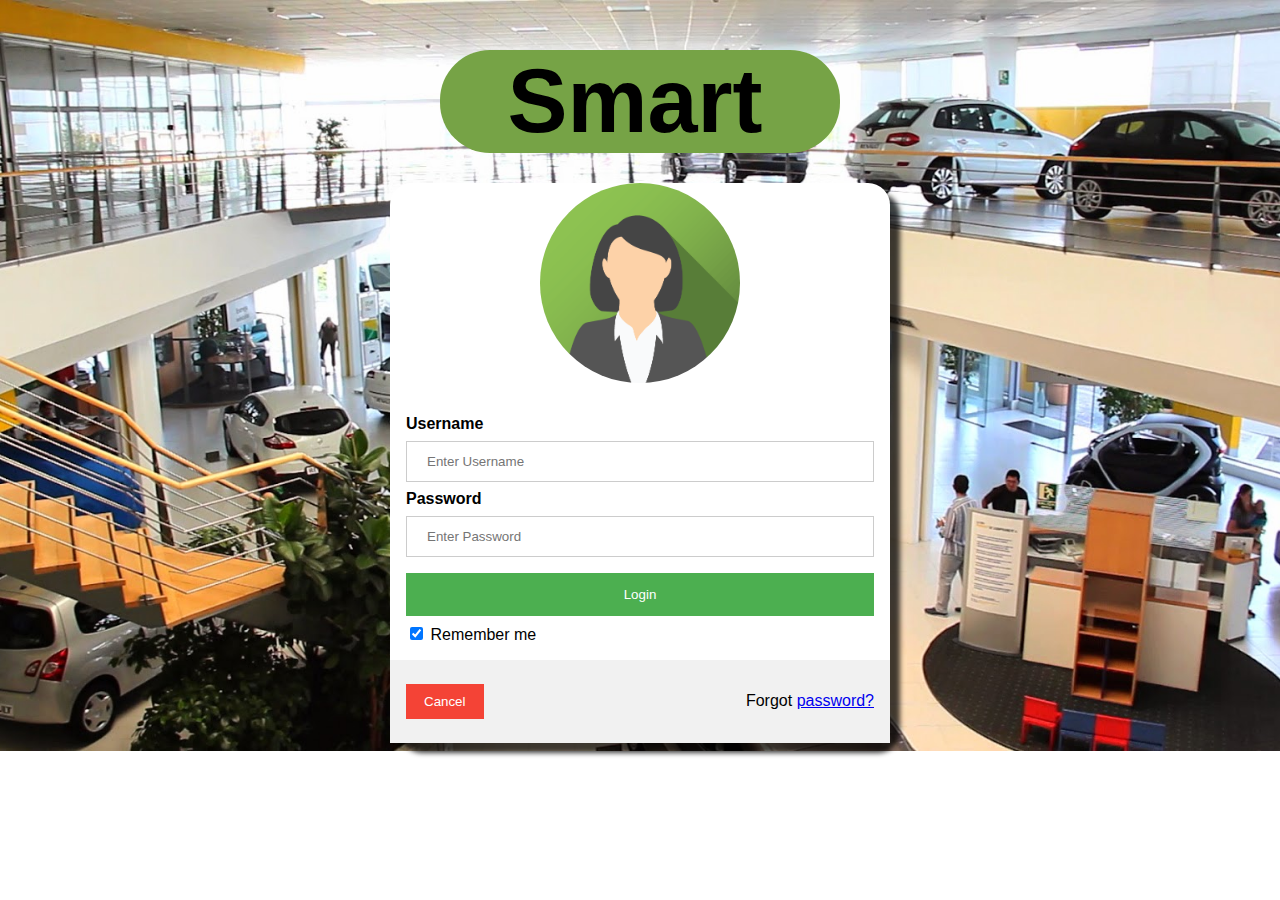
<file: app/templates/index.html>
<!DOCTYPE html>
<html lang="en">
<head>
	<meta charset="UTF-8">
	<title>Document</title>

	<link rel="stylesheet" href="https://use.fontawesome.com/releases/v5.4.2/css/all.css" integrity="sha384-/rXc/GQVaYpyDdyxK+ecHPVYJSN9bmVFBvjA/9eOB+pb3F2w2N6fc5qB9Ew5yIns" crossorigin="anonymous">
	<link rel="stylesheet" href="../estilos/estilos.css">
</head>
<body>
	<header class="encabezado">
		<h1 class="titulo">Smart</h1>
		<i class="fas fa-car logo"></i>
	</header>

	<div class="login">
		  <div class="imgcontainer">
		    <img src="../estilos/img/img_avatar2.png" alt="Avatar" class="avatar">
		  </div>		

		  <div class="container">
		    <label for="uname"><b>Username</b></label>
		    <input type="text" placeholder="Enter Username" name="uname" required>		

		    <label for="psw"><b>Password</b></label>
		    <input type="password" placeholder="Enter Password" name="psw" required>
		        
		    <button type="submit"><a class="alogin" href="../templates/main.html">Login</a></button>
		    <label>
		      <input type="checkbox" checked="checked" name="remember"> Remember me
		    </label>
		  </div>		

		  <div class="container" style="background-color:#f1f1f1">
		    <button type="button" class="cancelbtn">Cancel</button>
		    <span class="psw">Forgot <a href="#">password?</a></span>
		  </div>
	</div>

</body>
</html>
</file>
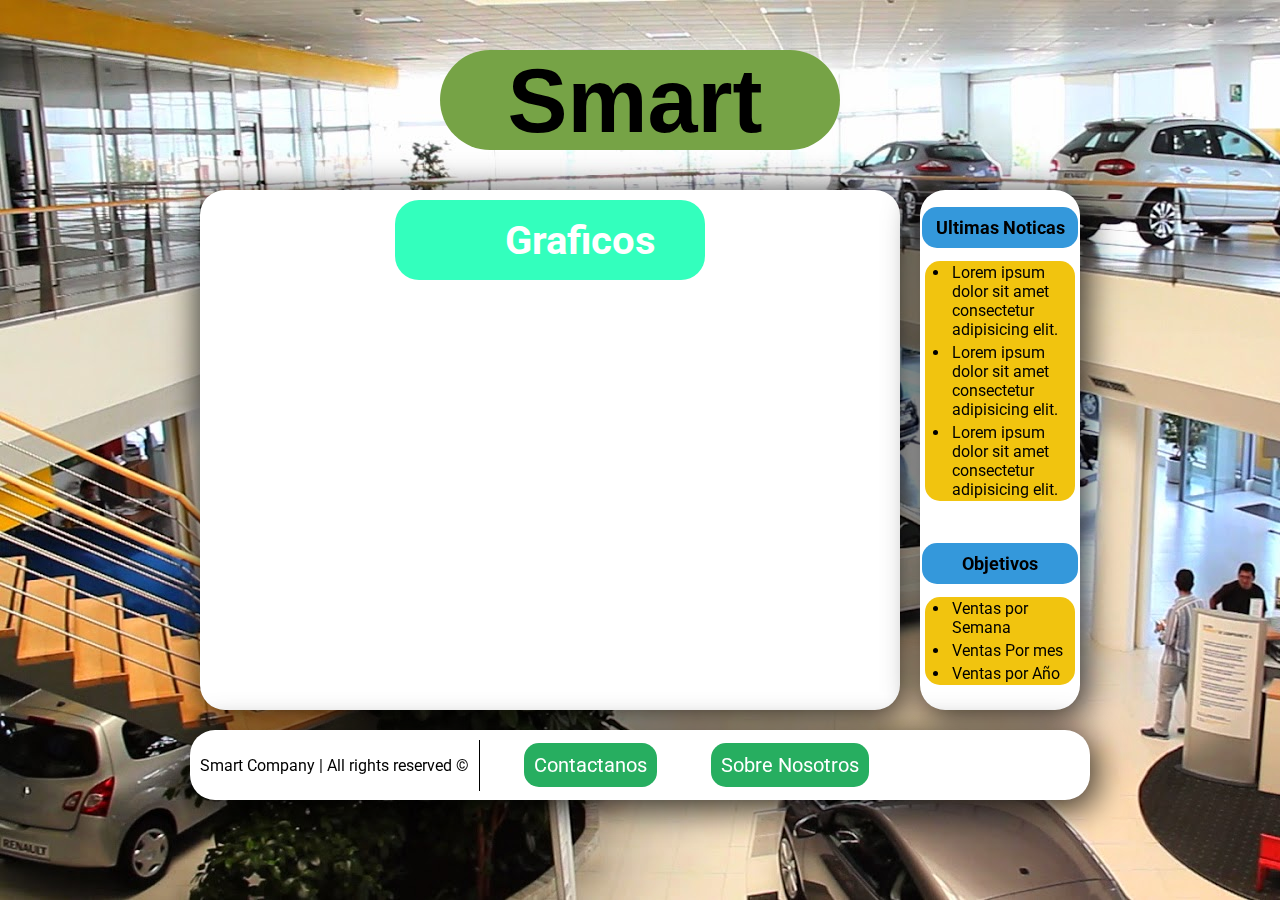
<file: app/templates/graficos.html>
<!DOCTYPE html>
<html lang="en">
<head>
	<meta charset="UTF-8">
	<title>Pedidos</title>
	<link rel="stylesheet" type="text/css" href="../estilos/global.css">
	<link rel="stylesheet" href="../estilos/graficos.css">
	<link rel="stylesheet" href="https://use.fontawesome.com/releases/v5.4.2/css/all.css" integrity="sha384-/rXc/GQVaYpyDdyxK+ecHPVYJSN9bmVFBvjA/9eOB+pb3F2w2N6fc5qB9Ew5yIns" crossorigin="anonymous">
	<link href="https://fonts.googleapis.com/css?family=Roboto" rel="stylesheet">
</head>
<body>
	<div class="grid-conteiner">
		<header class="encabezado">
			<h1 class="titulo">Smart</h1>
			<i class="fas fa-car logo"></i>
		</header>
		<div class="contenido">
			<div class="grid-boton">
				<i class="fas fa-file-invoice logo-menu"></i>
                <p class="texto-boton">Graficos</p>
            </div>
            <div class="graficos">
                    <iframe width="532px" height="290.5" seamless frameborder="0" scrolling="no" src="https://docs.google.com/spreadsheets/d/e/2PACX-1vRmGRDWLyNrvChzSFxm0Lq6p0_1OQjYVAMS7fVyJDfbE8LF-Vqsa-m0w5ZLkbKEXArR9n-qgq_XhSuP/pubchart?oid=652648098&amp;format=image"></iframe>
            </div>
			

		</div>


<div class="sidebar">
   <div class="ultimas-noticias">
      <p class="titulo-sidebar">Ultimas Noticas</p>
      <div class="lista-sidebar">
         <ul class="ul-sidebar">
            <li class=texto-sidebar>Lorem ipsum dolor sit amet consectetur adipisicing elit.</li>
            <li class=texto-sidebar>Lorem ipsum dolor sit amet consectetur adipisicing elit.</li>
            <li class=texto-sidebar>Lorem ipsum dolor sit amet consectetur adipisicing elit.</li>
         </ul>
      </div>
   </div>
   <div class="objetivos">
      <p class="titulo-sidebar">Objetivos</p>
      <div class="lista-sidebar">
         <ul class="ul-sidebar">
            <li class=texto-sidebar>Ventas por Semana</li>
            <li class=texto-sidebar>Ventas Por mes</li>
            <li class=texto-sidebar>Ventas por Año</li>
         </ul>
      </div>
   </div>
</div>
<div class="footer">
   <div class="smart-com">
      <p class="rights">Smart Company | All rights  reserved &copy;</p>
   </div>
   <div class="footer-com">
      <p class="contacto">Contactanos</p>
      <p class="sobre-nosotros">Sobre Nosotros</p>
      <div class="logos">
         <i class="fab fa-instagram logo-footer"></i>
         <i class="fab fa-facebook-square logo-footer"></i>
         <i class="fab fa-twitter-square logo-footer"></i>
      </div>
   </div>
</div>



	</div>
	<script src="../templates/js/scripts.js"></script>
	<script src="../templates/js/modal-ventas.js"></script>
</body>
</html>
</file>
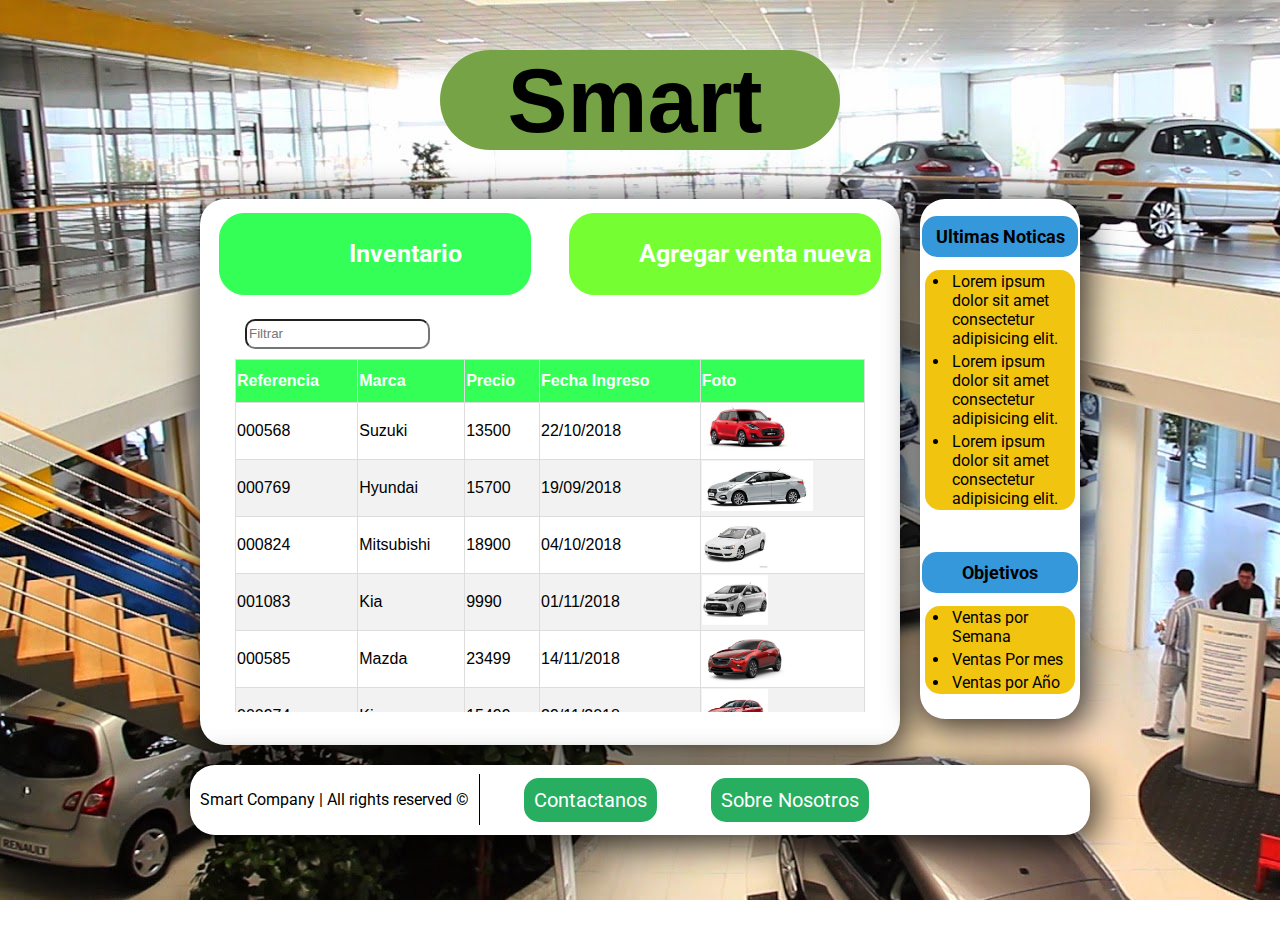
<file: app/templates/inventario.html>
<!DOCTYPE html>
<html lang="en">
<head>
	<meta charset="UTF-8">
	<title>Pedidos</title>
	<link rel="stylesheet" type="text/css" href="../estilos/global.css">
	<link rel="stylesheet" href="../estilos/inventario.css">
	<link rel="stylesheet" href="https://use.fontawesome.com/releases/v5.4.2/css/all.css" integrity="sha384-/rXc/GQVaYpyDdyxK+ecHPVYJSN9bmVFBvjA/9eOB+pb3F2w2N6fc5qB9Ew5yIns" crossorigin="anonymous">
	<link href="https://fonts.googleapis.com/css?family=Roboto" rel="stylesheet">
</head>
<body>
	<div class="grid-conteiner">
		<header class="encabezado">
			<h1 class="titulo">Smart</h1>
			<i class="fas fa-car logo"></i>
		</header>
		<div class="contenido">
			<div class="grid-boton">
				<i class="fas fa-file-invoice logo-menu"></i>
				<p class="texto-boton pedido">Inventario</p>
			</div>
			
			<a href="#" class="grid-boton" id="show-modal">
				<i class="fas fa-plus-circle logo-menu"></i>
				<p class="texto-boton">Agregar venta nueva</p>
			</a>

			<div class="lista-contenedor">
			
				<input type="search" class="light-table-filter filtro" data-table="order-table" placeholder="Filtrar">
				<div class="lista">
				<table class="order-table table tabla">
				<thead></thead>
					<tr>
                        <th>Referencia</th>
                        <th>Marca</th>
                        <th>Precio</th>
                        <th>Fecha Ingreso</th>
                        <th>Foto</th>
					</tr>
				</thead>
				<tbody>
                    <tr>
                        <td>000568</td>
                        <td>Suzuki</td>
                        <td>13500</td>
                        <td>22/10/2018</td>
                        <td><img class="foto-tabla" src="../estilos/img/suzuki.jpg" alt="suzuki"></td>
                    </tr>
                    <tr>
                        <td>000769</td>
                        <td>Hyundai</td>
                        <td>15700</td>
                        <td>19/09/2018</td>
                        <td><img class="foto-tabla" src="../estilos/img/accent.jpg" alt="accent"></td>                       
                    </tr>
                    <tr>
                        <td>000824</td>
                        <td>Mitsubishi</td>
                        <td>18900</td>
                        <td>04/10/2018</td>
                        <td><img class="foto-tabla" src="../estilos/img/lancer.jpg" alt="accent"></td>                       
                    </tr>
                    <tr>
                        <td>001083</td>
                        <td>Kia</td>
                        <td>9990</td>
                        <td>01/11/2018</td>
                        <td><img class="foto-tabla" src="../estilos/img/picanto.jpg" alt="accent"></td>                       
                    </tr>
                    <tr>
                        <td>000585</td>
                        <td>Mazda</td>
                        <td>23499</td>
                        <td>14/11/2018</td>
                        <td><img class="foto-tabla" src="../estilos/img/cx3.jpg" alt="accent"></td>                       
                    </tr>
                    <tr>
                        <td>000974</td>
                        <td>Kia</td>
                        <td>15499</td>
                        <td>29/11/2018</td>
                        <td><img class="foto-tabla" src="../estilos/img/rio.jpg" alt="accent"></td>                       
                    </tr>
				</tbody>
				</table>
			</div>
			</div>

		</div>

<div class="sidebar">
   <div class="ultimas-noticias">
      <p class="titulo-sidebar">Ultimas Noticas</p>
      <div class="lista-sidebar">
         <ul class="ul-sidebar">
            <li class=texto-sidebar>Lorem ipsum dolor sit amet consectetur adipisicing elit.</li>
            <li class=texto-sidebar>Lorem ipsum dolor sit amet consectetur adipisicing elit.</li>
            <li class=texto-sidebar>Lorem ipsum dolor sit amet consectetur adipisicing elit.</li>
         </ul>
      </div>
   </div>
   <div class="objetivos">
      <p class="titulo-sidebar">Objetivos</p>
      <div class="lista-sidebar">
         <ul class="ul-sidebar">
            <li class=texto-sidebar>Ventas por Semana</li>
            <li class=texto-sidebar>Ventas Por mes</li>
            <li class=texto-sidebar>Ventas por Año</li>
         </ul>
      </div>
   </div>
</div>
<div class="footer">
   <div class="smart-com">
      <p class="rights">Smart Company | All rights  reserved &copy;</p>
   </div>
   <div class="footer-com">
      <p class="contacto">Contactanos</p>
      <p class="sobre-nosotros">Sobre Nosotros</p>
      <div class="logos">
         <i class="fab fa-instagram logo-footer"></i>
         <i class="fab fa-facebook-square logo-footer"></i>
         <i class="fab fa-twitter-square logo-footer"></i>
      </div>
   </div>
</div>




	</div>
	<script src="../templates/js/scripts.js"></script>
	<script src="../templates/js/modal-ventas.js"></script>
</body>
</html>
</file>
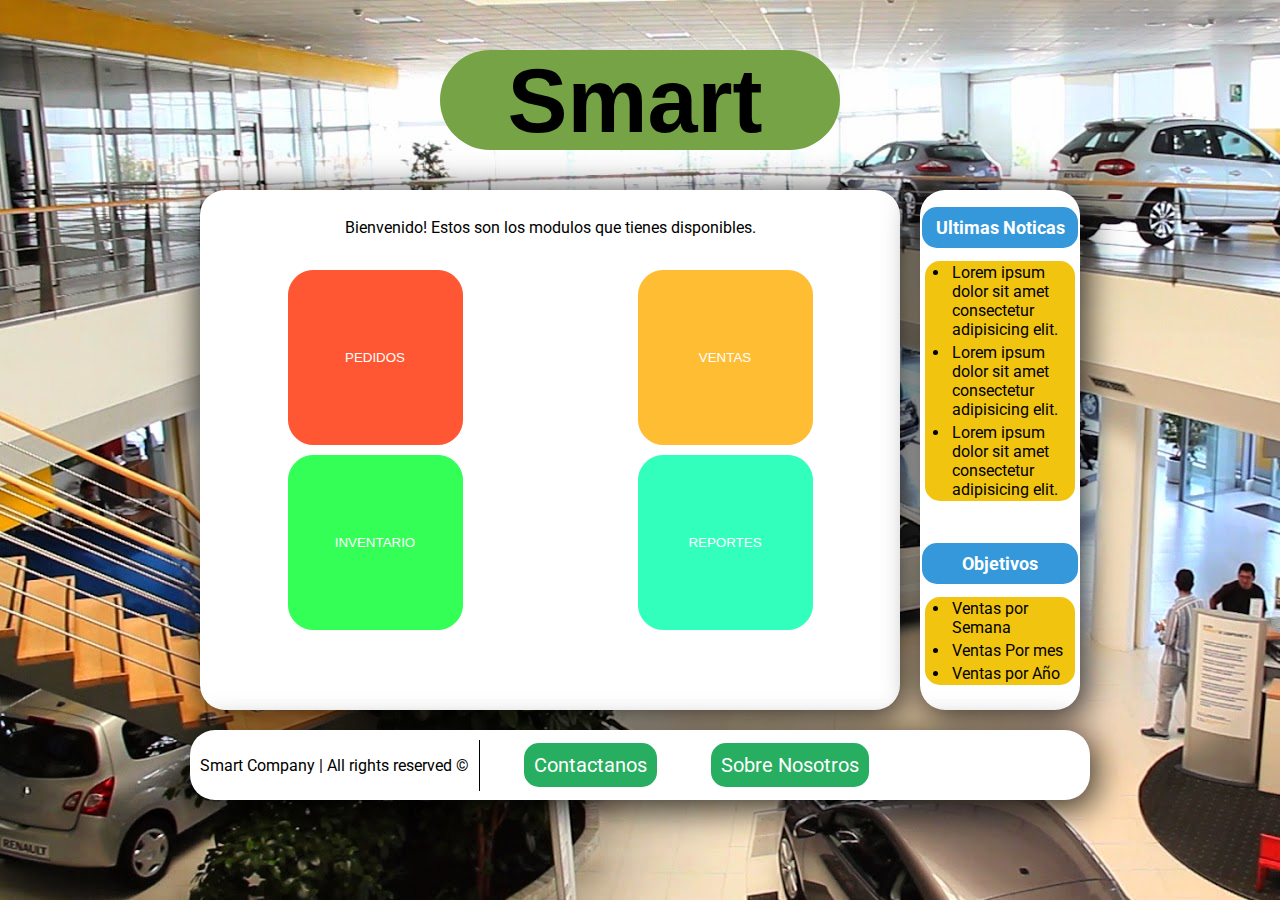
<file: app/templates/main.html>
<!DOCTYPE html>
<html lang="en">
<head>
	<meta charset="UTF-8">
	<title>Main</title>
	<link rel="stylesheet" type="text/css" href="../estilos/global.css">
	<link rel="stylesheet" href="../estilos/main.css">
	<link rel="stylesheet" href="https://use.fontawesome.com/releases/v5.4.2/css/all.css" integrity="sha384-/rXc/GQVaYpyDdyxK+ecHPVYJSN9bmVFBvjA/9eOB+pb3F2w2N6fc5qB9Ew5yIns" crossorigin="anonymous">
	<link href="https://fonts.googleapis.com/css?family=Roboto" rel="stylesheet">
</head>
<body>
	<div class="grid-conteiner">
		<header class="encabezado">
			<h1 class="titulo">Smart</h1>
			<i class="fas fa-car logo"></i>
		</header>
		<div class="contenido">
			<p class="info">Bienvenido! Estos son los modulos que tienes disponibles. </p>
			<div class="pedidos">
				<a href="pedidos.html">
					<button type="button" class="boton"> <i class="fas fa-file-invoice logo-menu"></i><p>PEDIDOS</p></button>
				</a>
			</div>
			<div class="ventas">
				<a href="ventas.html">
					<button type="button" class="boton"><i class="fas fa-shopping-cart logo-menu"></i><p>VENTAS</p></button>
				</a>
			</div>
			<div class="inventario">
				<a href="inventario.html">
					<button type="button" class="boton"><i class="fas fa-warehouse logo-menu"></i><p>INVENTARIO</p></button>
				</a>
			</div>
			<div class="reportes">
				<a href="graficos.html">
					<button type="button" class="boton"><i class="fas fa-chart-bar logo-menu"></i><p>REPORTES</p></button>
				</a>
			</div>
			<div class="relleno"></div>

		</div>
		


		<div class="sidebar">
		   <div class="ultimas-noticias">
		      <p class="titulo-sidebar">Ultimas Noticas</p>
		      <div class="lista-sidebar">
		         <ul class="ul-sidebar">
		            <li class=texto-sidebar>Lorem ipsum dolor sit amet consectetur adipisicing elit.</li>
		            <li class=texto-sidebar>Lorem ipsum dolor sit amet consectetur adipisicing elit.</li>
		            <li class=texto-sidebar>Lorem ipsum dolor sit amet consectetur adipisicing elit.</li>
		         </ul>
		      </div>
		   </div>
		   <div class="objetivos">
		      <p class="titulo-sidebar">Objetivos</p>
		      <div class="lista-sidebar">
		         <ul class="ul-sidebar">
		            <li class=texto-sidebar>Ventas por Semana</li>
		            <li class=texto-sidebar>Ventas Por mes</li>
		            <li class=texto-sidebar>Ventas por Año</li>
		         </ul>
		      </div>
		   </div>
		</div>



<div class="footer">
  <div class="smart-com">
    <p class="rights">Smart Company | All rights  reserved &copy;</p>
  </div>
  <div class="footer-com">
    <p class="contacto">Contactanos</p>
    <p class="sobre-nosotros">Sobre Nosotros</p>
    <div class="logos">
    <i class="fab fa-instagram logo-footer"></i>
    <i class="fab fa-facebook-square logo-footer"></i>
    <i class="fab fa-twitter-square logo-footer"></i>
  </div>
  </div>
</div>


	</div>
</body>
</html>
</file>
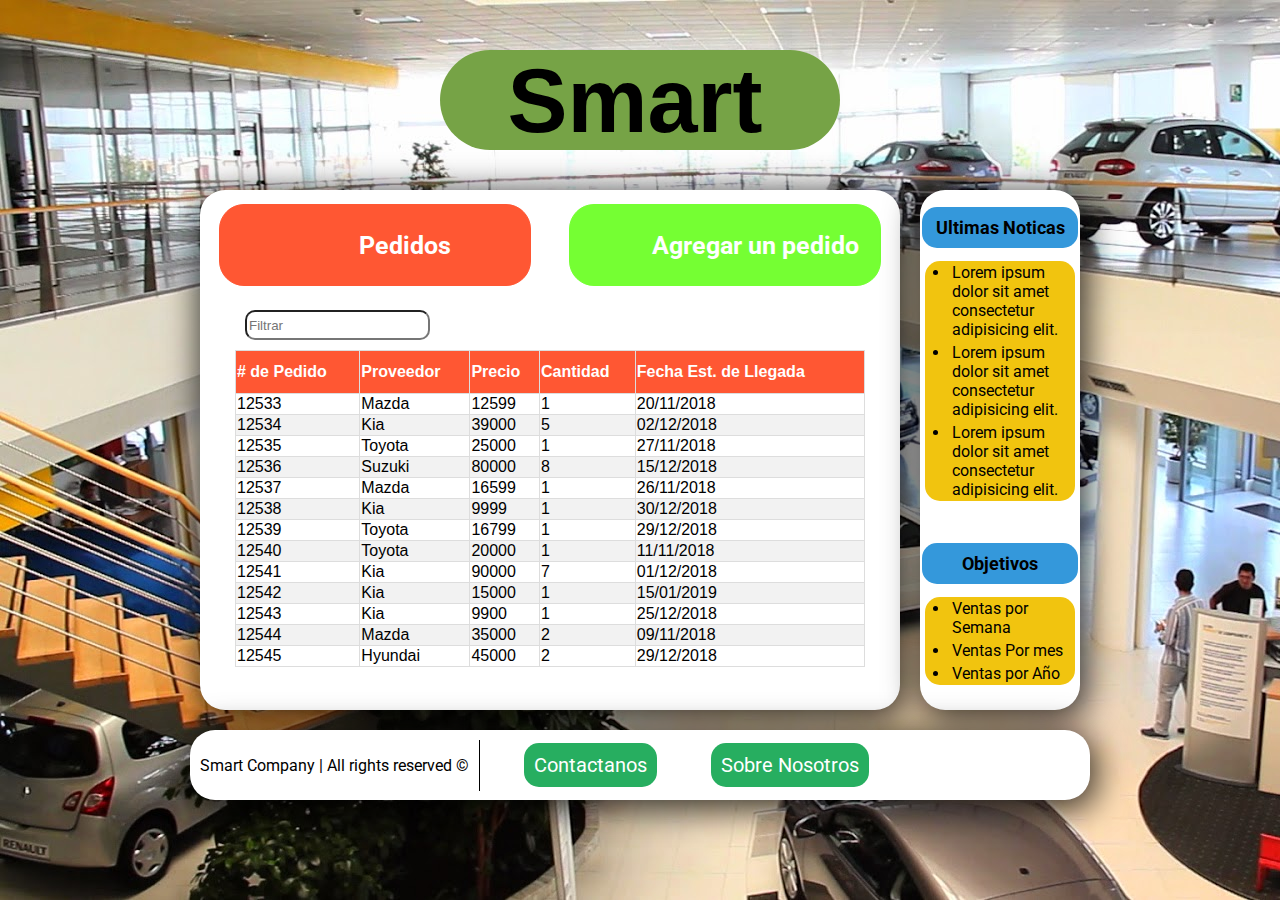
<file: app/templates/pedidos.html>
<!DOCTYPE html>
<html lang="en">
<head>
	<meta charset="UTF-8">
	<title>Pedidos</title>
	<link rel="stylesheet" type="text/css" href="../estilos/global.css">
	<link rel="stylesheet" href="../estilos/pedidos.css">
	<link rel="stylesheet" href="https://use.fontawesome.com/releases/v5.4.2/css/all.css" integrity="sha384-/rXc/GQVaYpyDdyxK+ecHPVYJSN9bmVFBvjA/9eOB+pb3F2w2N6fc5qB9Ew5yIns" crossorigin="anonymous">
	<link href="https://fonts.googleapis.com/css?family=Roboto" rel="stylesheet">
</head>
<body>
	<div class="grid-conteiner">
		<header class="encabezado">
			<h1 class="titulo">Smart</h1>
			<i class="fas fa-car logo"></i>
		</header>
		<div class="contenido">
			<div class="grid-boton">
				<i class="fas fa-file-invoice logo-menu"></i>
				<p class="texto-boton pedido">Pedidos</p>
			</div>
			
			<a href="#" class="grid-boton" id="show-modal">
				<i class="fas fa-plus-circle logo-menu"></i>
				<p class="texto-boton">Agregar un pedido</p>
			</a>

			<div class="lista-contenedor">
			
				<input type="search" class="light-table-filter filtro" data-table="order-table" placeholder="Filtrar">
				<div class="lista">
				<table class="order-table table tabla">
				<thead></thead>
					<tr>
						<th class="npedido"># de Pedido</th>
						<th class="marca">Proveedor</th>
						<th class="precio">Precio</th>
						<th class="cantidad">Cantidad</th>
						<th class="fecha">Fecha Est. de Llegada</th>
					</tr>
				</thead>
				<tbody>
					<tr>
						<td class="npedido">12533</td>
						<td class="marca">Mazda</td>
						<td class="precio">12599</td>
						<td class="cantidad">1</td>
						<td class="fecha">20/11/2018</td>
					</tr>
					<tr>
						<td class="npedido">12534</td>
						<td class="marca">Kia</td>
						<td class="precio">39000</td>
						<td class="cantidad">5</td>
						<td class="fecha">02/12/2018</td>
					</tr>
					<tr>
						<td class="npedido">12535</td>
						<td class="marca">Toyota</td>
						<td class="precio">25000</td>
						<td class="cantidad">1</td>
						<td class="fecha">27/11/2018</td>
					</tr>
					<tr>
						<td class="npedido">12536</td>
						<td class="marca">Suzuki</td>
						<td class="precio">80000</td>
						<td class="cantidad">8</td>
						<td class="fecha">15/12/2018</td>
					</tr>
					<tr>
						<td class="npedido">12537</td>
						<td class="marca">Mazda</td>
						<td class="precio">16599</td>
						<td class="cantidad">1</td>
						<td class="fecha">26/11/2018</td>
					</tr>
					<tr>
						<td class="npedido">12538</td>
						<td class="marca">Kia</td>
						<td class="precio">9999</td>
						<td class="cantidad">1</td>
						<td class="fecha">30/12/2018</td>
					</tr>
					<tr>
						<td class="npedido">12539</td>
						<td class="marca">Toyota</td>
						<td class="precio">16799</td>
						<td class="cantidad">1</td>
						<td class="fecha">29/12/2018</td>
					</tr>
					<tr>
						<td class="npedido">12540</td>
						<td class="marca">Toyota</td>
						<td class="precio">20000</td>
						<td class="cantidad">1</td>
						<td class="fecha">11/11/2018</td>
					</tr>
					<tr>
						<td class="npedido">12541</td>
						<td class="marca">Kia</td>
						<td class="precio">90000</td>
						<td class="cantidad">7</td>
						<td class="fecha">01/12/2018</td>
					</tr>
					<tr>
						<td class="npedido">12542</td>
						<td class="marca">Kia</td>
						<td class="precio">15000</td>
						<td class="cantidad">1</td>
						<td class="fecha">15/01/2019</td>
					</tr>
					<tr>
						<td class="npedido">12543</td>
						<td class="marca">Kia</td>
						<td class="precio">9900</td>
						<td class="cantidad">1</td>
						<td class="fecha">25/12/2018</td>
					</tr>
					<tr>
						<td class="npedido">12544</td>
						<td class="marca">Mazda</td>
						<td class="precio">35000</td>
						<td class="cantidad">2</td>
						<td class="fecha">09/11/2018</td>
					</tr>
					<tr>
						<td class="npedido">12545</td>
						<td class="marca">Hyundai</td>
						<td class="precio">45000</td>
						<td class="cantidad">2</td>
						<td class="fecha">29/12/2018</td>
					</tr>
				</tbody>
				</table>
			</div>
			</div>

		</div>


<div class="sidebar">
   <div class="ultimas-noticias">
      <p class="titulo-sidebar">Ultimas Noticas</p>
      <div class="lista-sidebar">
         <ul class="ul-sidebar">
            <li class=texto-sidebar>Lorem ipsum dolor sit amet consectetur adipisicing elit.</li>
            <li class=texto-sidebar>Lorem ipsum dolor sit amet consectetur adipisicing elit.</li>
            <li class=texto-sidebar>Lorem ipsum dolor sit amet consectetur adipisicing elit.</li>
         </ul>
      </div>
   </div>
   <div class="objetivos">
      <p class="titulo-sidebar">Objetivos</p>
      <div class="lista-sidebar">
         <ul class="ul-sidebar">
            <li class=texto-sidebar>Ventas por Semana</li>
            <li class=texto-sidebar>Ventas Por mes</li>
            <li class=texto-sidebar>Ventas por Año</li>
         </ul>
      </div>
   </div>
</div>
<div class="footer">
   <div class="smart-com">
      <p class="rights">Smart Company | All rights  reserved &copy;</p>
   </div>
   <div class="footer-com">
      <p class="contacto">Contactanos</p>
      <p class="sobre-nosotros">Sobre Nosotros</p>
      <div class="logos">
         <i class="fab fa-instagram logo-footer"></i>
         <i class="fab fa-facebook-square logo-footer"></i>
         <i class="fab fa-twitter-square logo-footer"></i>
      </div>
   </div>
</div>



	</div>
	<script src="../templates/js/scripts.js"></script>
	<script src="../templates/js/modal.js"></script>
</body>
</html>
</file>
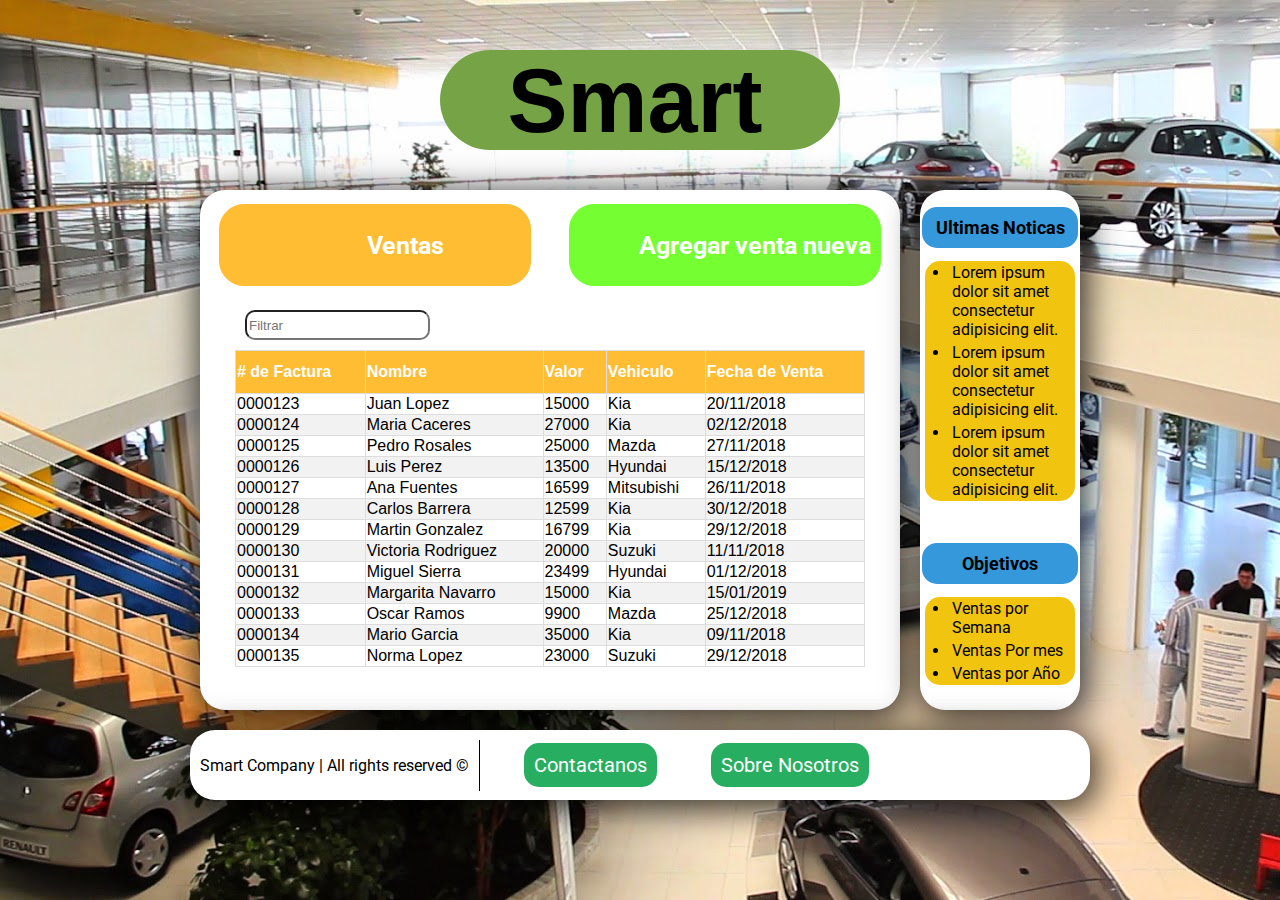
<file: app/templates/ventas.html>
<!DOCTYPE html>
<html lang="en">
<head>
	<meta charset="UTF-8">
	<title>Pedidos</title>
	<link rel="stylesheet" type="text/css" href="../estilos/global.css">
	<link rel="stylesheet" href="../estilos/ventas.css">
	<link rel="stylesheet" href="https://use.fontawesome.com/releases/v5.4.2/css/all.css" integrity="sha384-/rXc/GQVaYpyDdyxK+ecHPVYJSN9bmVFBvjA/9eOB+pb3F2w2N6fc5qB9Ew5yIns" crossorigin="anonymous">
	<link href="https://fonts.googleapis.com/css?family=Roboto" rel="stylesheet">
</head>
<body>
	<div class="grid-conteiner">
		<header class="encabezado">
			<h1 class="titulo">Smart</h1>
			<i class="fas fa-car logo"></i>
		</header>
		<div class="contenido">
			<div class="grid-boton">
				<i class="fas fa-file-invoice logo-menu"></i>
				<p class="texto-boton pedido">Ventas</p>
			</div>
			
			<a href="#" class="grid-boton" id="show-modal">
				<i class="fas fa-plus-circle logo-menu"></i>
				<p class="texto-boton">Agregar venta nueva</p>
			</a>

			<div class="lista-contenedor">
			
				<input type="search" class="light-table-filter filtro" data-table="order-table" placeholder="Filtrar">
				<div class="lista">
				<table class="order-table table tabla">
				<thead></thead>
					<tr>
						<th class="npedido"># de Factura</th>
						<th class="marca">Nombre</th>
						<th class="precio">Valor</th>
						<th class="cantidad">Vehiculo</th>
						<th class="fecha">Fecha de Venta</th>
					</tr>
				</thead>
				<tbody>
					<tr>
						<td class="npedido">0000123</td>
						<td class="marca">Juan Lopez</td>
						<td class="precio">15000</td>
						<td class="cantidad">Kia</td>
						<td class="fecha">20/11/2018</td>
					</tr>
					<tr>
						<td class="npedido">0000124</td>
						<td class="marca">Maria Caceres</td>
						<td class="precio">27000</td>
						<td class="cantidad">Kia</td>
						<td class="fecha">02/12/2018</td>
					</tr>
					<tr>
						<td class="npedido">0000125</td>
						<td class="marca">Pedro Rosales</td>
						<td class="precio">25000</td>
						<td class="cantidad">Mazda</td>
						<td class="fecha">27/11/2018</td>
					</tr>
					<tr>
						<td class="npedido">0000126</td>
						<td class="marca">Luis Perez</td>
						<td class="precio">13500</td>
						<td class="cantidad">Hyundai</td>
						<td class="fecha">15/12/2018</td>
					</tr>
					<tr>
						<td class="npedido">0000127</td>
						<td class="marca">Ana Fuentes</td>
						<td class="precio">16599</td>
						<td class="cantidad">Mitsubishi</td>
						<td class="fecha">26/11/2018</td>
					</tr>
					<tr>
						<td class="npedido">0000128</td>
						<td class="marca">Carlos Barrera</td>
						<td class="precio">12599</td>
						<td class="cantidad">Kia</td>
						<td class="fecha">30/12/2018</td>
					</tr>
					<tr>
						<td class="npedido">0000129</td>
						<td class="marca">Martin Gonzalez</td>
						<td class="precio">16799</td>
						<td class="cantidad">Kia</td>
						<td class="fecha">29/12/2018</td>
					</tr>
					<tr>
						<td class="npedido">0000130</td>
						<td class="marca">Victoria Rodriguez</td>
						<td class="precio">20000</td>
						<td class="cantidad">Suzuki</td>
						<td class="fecha">11/11/2018</td>
					</tr>
					<tr>
						<td class="npedido">0000131</td>
						<td class="marca">Miguel Sierra</td>
						<td class="precio">23499</td>
						<td class="cantidad">Hyundai</td>
						<td class="fecha">01/12/2018</td>
					</tr>
					<tr>
						<td class="npedido">0000132</td>
						<td class="marca">Margarita Navarro</td>
						<td class="precio">15000</td>
						<td class="cantidad">Kia</td>
						<td class="fecha">15/01/2019</td>
					</tr>
					<tr>
						<td class="npedido">0000133</td>
						<td class="marca">Oscar Ramos</td>
						<td class="precio">9900</td>
						<td class="cantidad">Mazda</td>
						<td class="fecha">25/12/2018</td>
					</tr>
					<tr>
						<td class="npedido">0000134</td>
						<td class="marca">Mario Garcia</td>
						<td class="precio">35000</td>
						<td class="cantidad">Kia</td>
						<td class="fecha">09/11/2018</td>
					</tr>
					<tr>
						<td class="npedido">0000135</td>
						<td class="marca">Norma Lopez</td>
						<td class="precio">23000</td>
						<td class="cantidad">Suzuki</td>
						<td class="fecha">29/12/2018</td>
					</tr>
				</tbody>
				</table>
			</div>
			</div>

		</div>

<div class="sidebar">
   <div class="ultimas-noticias">
      <p class="titulo-sidebar">Ultimas Noticas</p>
      <div class="lista-sidebar">
         <ul class="ul-sidebar">
            <li class=texto-sidebar>Lorem ipsum dolor sit amet consectetur adipisicing elit.</li>
            <li class=texto-sidebar>Lorem ipsum dolor sit amet consectetur adipisicing elit.</li>
            <li class=texto-sidebar>Lorem ipsum dolor sit amet consectetur adipisicing elit.</li>
         </ul>
      </div>
   </div>
   <div class="objetivos">
      <p class="titulo-sidebar">Objetivos</p>
      <div class="lista-sidebar">
         <ul class="ul-sidebar">
            <li class=texto-sidebar>Ventas por Semana</li>
            <li class=texto-sidebar>Ventas Por mes</li>
            <li class=texto-sidebar>Ventas por Año</li>
         </ul>
      </div>
   </div>
</div>
<div class="footer">
   <div class="smart-com">
      <p class="rights">Smart Company | All rights  reserved &copy;</p>
   </div>
   <div class="footer-com">
      <p class="contacto">Contactanos</p>
      <p class="sobre-nosotros">Sobre Nosotros</p>
      <div class="logos">
         <i class="fab fa-instagram logo-footer"></i>
         <i class="fab fa-facebook-square logo-footer"></i>
         <i class="fab fa-twitter-square logo-footer"></i>
      </div>
   </div>
</div>



	</div>
	<script src="../templates/js/scripts.js"></script>
	<script src="../templates/js/modal-ventas.js"></script>
</body>
</html>
</file>
<file: app/estilos/estilos.css>
/* Globales */
body{
	background-image: url(img/concesionario-autos.jpg);
    background-size:     cover;                      
    background-repeat:   no-repeat;
    background-position: center center; 
}

/* Header */
header h1, i{
	display: inline;
}
.encabezado{
	width: 400px;
	text-align: center;
	margin-top: 50px;
	margin-bottom: 30px;
	margin-left: auto;
	margin-right: auto;
	background-color: #76A346;
	-webkit-border-radius: 50px;
	-moz-border-radius: 50px;
	border-radius: 50px;
}
.titulo{
	font-size: 90px;
}
.logo{
	font-size: 90px;
	margin-left: 10px;
}

/* Caja de Login */
.login{
	width: 500px;
	margin: auto;
	background-color: white;
	-webkit-box-shadow: 10px 10px 5px 0px rgba(0,0,0,0.75);
	-moz-box-shadow: 10px 10px 5px 0px rgba(0,0,0,0.75);
	box-shadow: 10px 10px 5px 0px rgba(0,0,0,0.75);
	border-radius: 22px 22px 22px 22px;
	-moz-border-radius: 22px 22px 22px 22px;
	-webkit-border-radius: 22px 22px 22px 22px;
	border: 0px solid #000000;
}
body {font-family: Arial, Helvetica, sans-serif;}

input[type=text], input[type=password] {
    width: 100%;
    padding: 12px 20px;
    margin: 8px 0;
    display: inline-block;
    border: 1px solid #ccc;
    box-sizing: border-box;
}

button {
    background-color: #4CAF50;
    color: white;
    padding: 14px 20px;
    margin: 8px 0;
    border: none;
    cursor: pointer;
    width: 100%;
}
.alogin{
    text-decoration: none;
    width: 100%;
    color: #fff;
}
button:hover {
    opacity: 0.8;
}

.cancelbtn {
    width: auto;
    padding: 10px 18px;
    background-color: #f44336;
}

.imgcontainer {
    text-align: center;
    margin: 24px 0 12px 0;
}

img.avatar {
    width: 40%;
    border-radius: 50%;
}

.container {
    padding: 16px;
}

span.psw {
    float: right;
    padding-top: 16px;
}

/* Change styles for span and cancel button on extra small screens */
@media screen and (max-width: 300px) {
    span.psw {
       display: block;
       float: none;
    }
    .cancelbtn {
       width: 100%;
    }
}
</file>
<file: app/estilos/global.css>
/* body{
	background-image: url(img/concesionario-autos.jpg);
} */
html{
	height: 100% !important; 
	background-image: url(img/concesionario-autos.jpg);
	background-repeat: no-repeat;
    background-size: cover;
	font-family: 'Roboto', sans-serif;
	background-attachment: fixed;
}
body{
	height: 800px !important;
	width: 900px;
	margin: auto;
	min-height: 100%;
}

.grid-conteiner{
	display: grid;
	grid-template-columns: repeat(5, 1fr);
	grid-template-rows: repeat(5, 1fr);
}
.encabezado{
	font-family: 'Anton', sans-serif;
	grid-column: 1 / span 5;
	grid-row: 1;
	height: 100px;
	width: 400px;
	text-align: center;
	margin-top: 50px;
	margin-bottom: 30px;
	margin-left: auto;
	margin-right: auto;
	background-color: #76A346;
	-webkit-border-radius: 50px;
	-moz-border-radius: 50px;
	border-radius: 50px;
}
.contenido{
	grid-column: 1 / span 4;
	grid-row: 2 / span 3;
	background-color: #fff;
	border-radius: 25px;
	margin: 10px;
	-webkit-box-shadow: 3px 6px 33px 5px rgba(0,0,0,0.75);
	-moz-box-shadow: 3px 6px 33px 5px rgba(0,0,0,0.75);
	box-shadow: 3px 6px 33px 5px rgba(0,0,0,0.75);

}
.sidebar{
	grid-column: 5;
	grid-row: 2 / span 3;
	background-color: #fff;
}
.footer{
	grid-column: 1 / span 5;
	grid-row: 5;
	background-color: #fff;
	border-radius: 25px;	
	margin: 10px 0 100px;
}

header h1, i{
	display: inline;
}
.titulo{
	font-size: 90px;
}
.logo{
	font-size: 90px;
	margin-left: 10px;
}




.sidebar{
  height: 520px;
  width: 160px;
  margin: 10px;
  border-radius: 25px;
  display: grid;
  -webkit-box-shadow: 3px 6px 33px 5px rgba(0,0,0,0.75);
-moz-box-shadow: 3px 6px 33px 5px rgba(0,0,0,0.75);
box-shadow: 3px 6px 33px 5px rgba(0,0,0,0.75);
}
.ul-sidebar{
  padding-left: 25px;
  background-color: #F1C40F;
  border-radius: 15px;
 }
.lista-sidebar{
  padding: 5px 5px;
  align-self: start;
}
.texto-sidebar{
  padding: 2px;
}


.objetivos, .ultimas-noticias{
  display: grid;
  grid-template-rows: 50px 1fr; 
  align-items: center;
  justify-items: center;
}
.titulo-sidebar{
  font-size:18px;
  background-color: #3498DB;
  padding: 10px;
  margin-top: 25px;
  margin-bottom: 0;
  border-radius: 15px;
  font-weight: bold;
  text-align: center;
  width: 85%;
}


.footer{
  display: grid;
  grid-template-columns: 300px 1fr;
  height: 70px;
  width: 900px;
  border-radius: 25px;
  -webkit-box-shadow: 3px 6px 33px 5px rgba(0,0,0,0.75);
  -moz-box-shadow: 3px 6px 33px 5px rgba(0,0,0,0.75);
  box-shadow: 3px 6px 33px 5px rgba(0,0,0,0.75);
}
.smart-com{
  border-right: 1px solid black;
  align-self: center;
  justify-self: center;
}

.footer-com{
  display:grid;
  grid-template-columns: 1fr 1fr 1fr;
}
.contacto{
  grid-column: 1;
  align-self: center;
  justify-self: center;
}
.sobre-nosotros{
  grid-column: 2;
  align-self: center;
  justify-self: center;
}
.logos{
  grid-columns:3;
  display:grid;
  grid-template-columns: repeat(3,1fr);
  align-items: center;
  justify-items: center;
}
.contacto, .sobre-nosotros{
  margin: 0;
  font-size: 20px;
  background-color: #27AE60;
  padding: 10px;
  border-radius: 15px;
  color: #fff;
}
.contacto:hover, .sobre-nosotros:hover{
  margin: 0;
  font-size: 20px;
  background-color: #52BE80;
  padding: 10px;
  border-radius: 15px;
  color: #fff;
}
.logo-footer{
  color: #76A346;
  font-size: 50px;
}
.rights{
  margin-right: 10px;
  color: #000;
}
</file>
<file: app/estilos/graficos.css>
.contenido{
    display: grid;
    grid-template-columns: 1fr 1fr;
    grid-template-rows: 100px 1fr;
}
.grid-boton{
    grid-column: 1 / span 2;
    grid-row: 1;
    align-self: center;
    justify-self: center;
    display: grid;
    height: 80px;
    grid-template-columns: 60px 250px;
    align-items: center;
    justify-items: center;
    border-radius: 24px;
    background-color: #33FFBD;
}
.logo-menu, .texto-boton{
    display: inline;
}
.logo-menu{
	font-size: 60px;
	margin-left: 20px;
	color: #fff;
}
.texto-boton{
    margin: 0;
	font-size: 40px;
	justify-self: center;
	font-weight: bold;
	color: #fff;
}
</file>
<file: app/estilos/inventario.css>
.contenido{
	display: grid;
	grid-template-columns: 1fr 1fr;
	grid-template-rows: 110px auto;
	justify-items: center;
	align-items: center;
}
.lista-contenedor{
	grid-column: 1 / span 2;
	align-self: start;
	height: 90%;
	width: 90%;

}
.lista{
	overflow-y: scroll;
	height: 90%;
}
.grid-boton{
	border: 1px solid black;
	display: grid;
	grid-template-columns: 60px 250px;
	height: 80px;
	align-items: center;
	border-radius: 25px;
}
.grid-boton i{
	grid-column: 1;
	justify-self: center;
}
.grid-boton p{
	grid-column: 2;
}
.logo-menu{
	font-size: 60px;
	margin-left: 20px;
	color: #fff;
}
.contenido a{
	text-decoration: none;
	color: #000;
	background-color: #75FF33;
	border: 1px solid #75FF33;
}
.contenido div:first-child{
	background-color: #33FF57;
 	border: 1px solid #33FF57;
}
.texto-boton{
	font-size: 25px;
	justify-self: center;
	font-weight: bold;
	color: #fff;
}
table *{
	border: 1px solid black;
}
.tabla {
    font-family: "Trebuchet MS", Arial, Helvetica, sans-serif;
    border-collapse: collapse;
	width: 100%;
}

td, th{
	border: 1px solid #ddd;
}

.tabla tr:nth-child(even){background-color: #f2f2f2;}

.tabla tr:hover {background-color: #ddd;}

table th {
    padding-top: 12px;
    padding-bottom: 12px;
    text-align: left;
    background-color: #33FF57;
    color: white;
} 
.filtro{
	margin: 10px;
}
input{
	height: 30px;
	border-radius: 10px;	
} 


.ed-modal-container {
	background: rgba(0, 0, 0, .8);
	position: fixed;
	top: 0;
	width: 900px;
	height: 100vh;
	display: flex;
  }
  .ed-modal-container::before {
	content: 'X';
	color: #fff;
	position: absolute;
	top: 1rem;
	right: 1rem;
	font-size: 1.5em;
	opacity: 0.5;
  }
  .ed-modal-container:hover::before {
	cursor: pointer;
	opacity: 1;
  }
  .ed-modal-content {
	background: #fff;
	width: 90%;
	max-width: 1000px;
	margin: auto;
  }


  .foto-tabla{
      height: 50px;
      border: none;
  }
</file>
<file: app/estilos/main.css>
.contenido{
	display: grid;
	grid-template-columns: 1fr 1fr;
	grid-template-rows: 75px 1fr 1fr 75px;
  	justify-items: center;
  	align-items: center;
}
.info{
	grid-column: 1 / span 2;
	grid-row: 1;
	color: black;
}
.ventas{
	grid-column: 2;
	grid-row: 2;
}
.pedidos{
	grid-column: 1;
	grid-row: 2;
}
.inventario{
	grid-column: 1;
	grid-row: 3;
}
.reportes{
	grid-column: 2;
	grid-row: 3;
}
.relleno{
	grid-column: 1 / span 2;
	grid-row: 4;
}

button{
	width: 175px;
	height: 175px;
}

button{
  text-decoration: none;
  -webkit-border-radius: 25px;
  -moz-border-radius: 25px;
  border-radius: 25px;
}
.boton:hover{
  box-shadow: 0 12px 16px 0 rgba(0,0,0,0.24), 0 17px 50px 0 rgba(0,0,0,0.19);
  cursor: pointer;
}
.boton:active {
  box-shadow: 0 5px #666;
  transform: translateY(4px);
}
.pedidos button{
  background-color: #FF5733;
  border: 1px solid #FF5733;
}
.ventas button{
  background-color: #FFBD33;
  border: 1px solid #FFBD33;
} 
.inventario button{
  background-color: #33FF57;
  border: 1px solid #33FF57;
} 
.reportes button{
  background-color: #33FFBD;
  border: 1px solid #33FFBD;
}

.logo-menu{
  font-size: 100px;
}
.logo-menu, p{
	color: #fff;
}
form p{
	font-weight: bold;
	font-size: 15px;
}
</file>
<file: app/estilos/pedidos.css>
.contenido{
	display: grid;
	grid-template-columns: 1fr 1fr;
	grid-template-rows: 110px auto;
	justify-items: center;
	align-items: center;
}
.lista-contenedor{
	grid-column: 1 / span 2;
	align-self: start;
	height: 90%;
	width: 90%;

}
.lista{
	overflow-y: scroll;
	height: 90%;
}
.grid-boton{
	border: 1px solid black;
	display: grid;
	grid-template-columns: 60px 250px;
	height: 80px;
	align-items: center;
	border-radius: 25px;
}
.grid-boton i{
	grid-column: 1;
	justify-self: center;
}
.grid-boton p{
	grid-column: 2;
}
.logo-menu{
	font-size: 60px;
	margin-left: 20px;
	color: #fff;
}
.contenido a{
	text-decoration: none;
	color: #000;
	background-color: #75FF33;
	border: 1px solid #75FF33;
}
.contenido div:first-child{
	background-color: #FF5733;
 	border: 1px solid #FF5733;
}
.texto-boton{
	font-size: 25px;
	justify-self: center;
	font-weight: bold;
	color: #fff;
}
table *{
	border: 1px solid black;
}
.tabla {
    font-family: "Trebuchet MS", Arial, Helvetica, sans-serif;
    border-collapse: collapse;
	width: 100%;
}

td, th{
	border: 1px solid #ddd;
}

.tabla tr:nth-child(even){background-color: #f2f2f2;}

.tabla tr:hover {background-color: #ddd;}

table th {
    padding-top: 12px;
    padding-bottom: 12px;
    text-align: left;
    background-color: #FF5733;
    color: white;
} 
.filtro{
	margin: 10px;
}
input{
	height: 30px;
	border-radius: 10px;	
} 


.ed-modal-container {
	background: rgba(0, 0, 0, .8);
	position: fixed;
	top: 0;
	width: 900px;
	height: 100vh;
	display: flex;
  }
  .ed-modal-container::before {
	content: 'X';
	color: #fff;
	position: absolute;
	top: 1rem;
	right: 1rem;
	font-size: 1.5em;
	opacity: 0.5;
  }
  .ed-modal-container:hover::before {
	cursor: pointer;
	opacity: 1;
  }
  .ed-modal-content {
	background: #fff;
	width: 90%;
	max-width: 1000px;
	margin: auto;
  }
</file>
<file: app/estilos/ventas.css>
.contenido{
	display: grid;
	grid-template-columns: 1fr 1fr;
	grid-template-rows: 110px auto;
	justify-items: center;
	align-items: center;
}
.lista-contenedor{
	grid-column: 1 / span 2;
	align-self: start;
	height: 90%;
	width: 90%;

}
.lista{
	overflow-y: scroll;
	height: 90%;
}
.grid-boton{
	border: 1px solid black;
	display: grid;
	grid-template-columns: 60px 250px;
	height: 80px;
	align-items: center;
	border-radius: 25px;
}
.grid-boton i{
	grid-column: 1;
	justify-self: center;
}
.grid-boton p{
	grid-column: 2;
}
.logo-menu{
	font-size: 60px;
	margin-left: 20px;
	color: #fff;
}
.contenido a{
	text-decoration: none;
	color: #000;
	background-color: #75FF33;
	border: 1px solid #75FF33;
}
.contenido div:first-child{
    background-color: #FFBD33;
    border: 1px solid #FFBD33;
}
.texto-boton{
	font-size: 25px;
	justify-self: center;
	font-weight: bold;
	color: #fff;
}
table *{
	border: 1px solid black;
}
.tabla {
    font-family: "Trebuchet MS", Arial, Helvetica, sans-serif;
    border-collapse: collapse;
	width: 100%;
}

td, th{
	border: 1px solid #ddd;
}

.tabla tr:nth-child(even){background-color: #f2f2f2;}

.tabla tr:hover {background-color: #ddd;}

table th {
    padding-top: 12px;
    padding-bottom: 12px;
    text-align: left;
    background-color: #FFBD33;
    color: white;
} 
.filtro{
	margin: 10px;
}
input{
	height: 30px;
	border-radius: 10px;	
} 


.ed-modal-container {
	background: rgba(0, 0, 0, .8);
	position: fixed;
	top: 0;
	width: 900px;
	height: 100vh;
	display: flex;
  }
  .ed-modal-container::before {
	content: 'X';
	color: #fff;
	position: absolute;
	top: 1rem;
	right: 1rem;
	font-size: 1.5em;
	opacity: 0.5;
  }
  .ed-modal-container:hover::before {
	cursor: pointer;
	opacity: 1;
  }
  .ed-modal-content {
	background: #fff;
	width: 90%;
	max-width: 1000px;
	margin: auto;
  }
</file>
